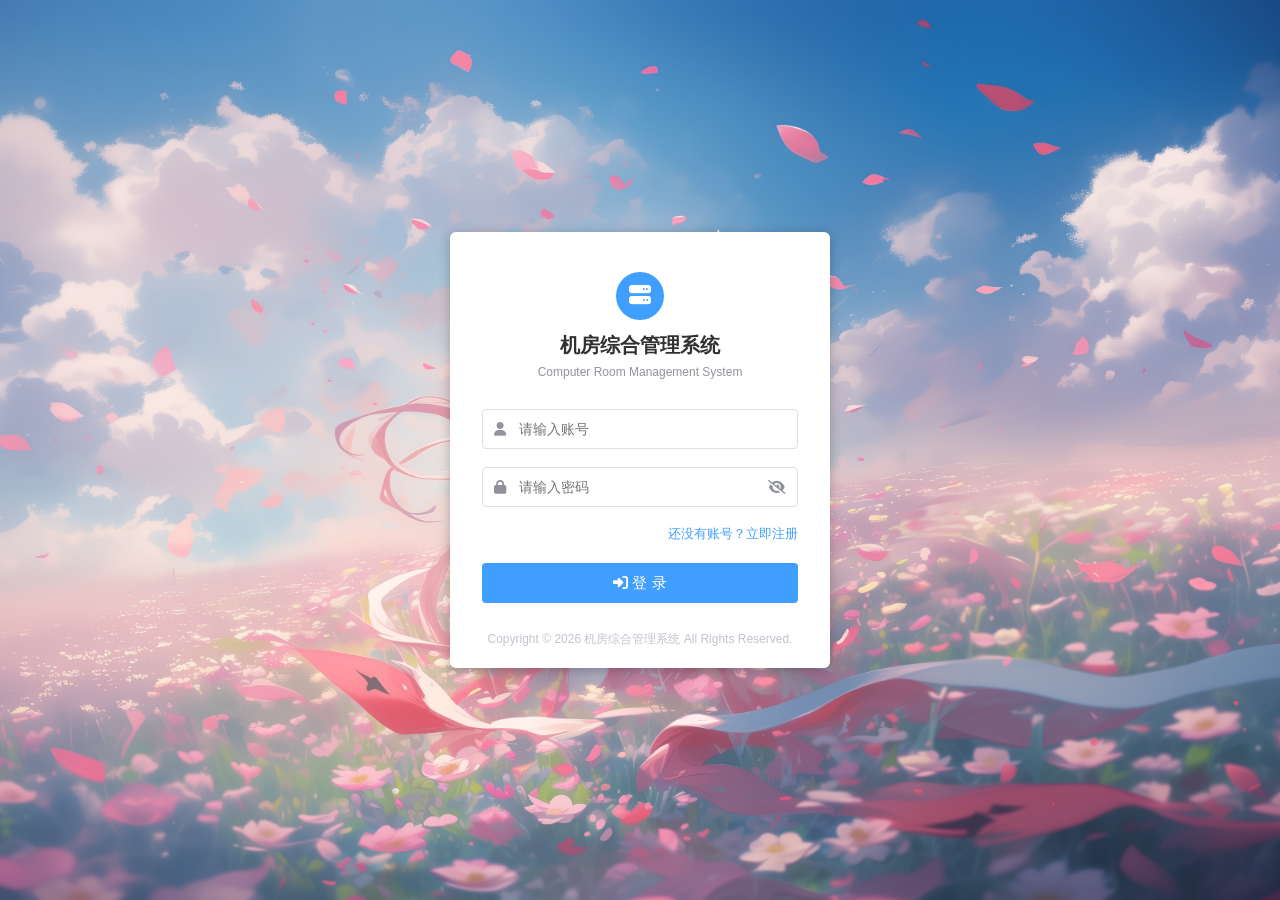
<file: front/index.html>
<!DOCTYPE html>
<html lang="zh-CN" data-side-theme="theme-dark">
<head>
  <meta charset="UTF-8">
  <meta name="viewport" content="width=device-width, initial-scale=1.0">
  <title>机房综合管理系统</title>
  <!-- 字体图标 CDN -->
  <link rel="stylesheet" href="https://cdnjs.cloudflare.com/ajax/libs/font-awesome/6.4.0/css/all.min.css">
  <!-- 全局样式（包含 Reset、CSS变量、布局、组件、响应式） -->
  <link rel="stylesheet" href="css/common.css">
  <!-- 后台页面公共样式 -->
  <link rel="stylesheet" href="css/admin.css">
</head>
<body>
  <!-- ========== 最外层容器 ========== -->
  <div id="app" class="app-wrapper">
    
    <!-- ========== 移动端遮罩层 ========== -->
    <div id="drawer-bg" class="drawer-bg" style="display:none;"></div>

    <!-- ========== 左侧：侧边栏 ========== -->
    <aside id="sidebar" class="sidebar-container">
      <!-- Logo 区域 -->
      <div class="sidebar-logo-container">
        <a href="#" class="sidebar-logo-link">
          <span class="sidebar-logo sidebar-logo-default" id="system-logo-default"><i class="fa fa-server"></i></span>
          <img alt="系统 Logo" class="sidebar-logo" id="system-logo-img" style="display:none;">
          <h1 class="sidebar-title">机房管理系统</h1>
        </a>
      </div>
      <!-- 菜单区域：由 js/menu.js 动态渲染 -->
      <div class="sidebar-menu-wrapper" id="sidebar-menu"></div>
    </aside>

    <!-- ========== 右侧：主容器 ========== -->
    <div id="main-container" class="main-container has-tags-view">
      
      <!-- 固定头部区域 -->
      <div id="fixed-header" class="fixed-header">
        
        <!-- 顶部导航栏 -->
        <nav id="navbar" class="navbar">
          <!-- 汉堡按钮 -->
          <span class="hamburger-container" id="hamburger-btn">
            <svg class="hamburger-icon" viewBox="0 0 1024 1024" width="20" height="20">
              <path d="M408 442h480c4.4 0 8-3.6 8-8v-56c0-4.4-3.6-8-8-8H408c-4.4 0-8 3.6-8 8v56c0 4.4 3.6 8 8 8zm-8 204c0 4.4 3.6 8 8 8h480c4.4 0 8-3.6 8-8v-56c0-4.4-3.6-8-8-8H408c-4.4 0-8 3.6-8 8v56zm504-486H120c-4.4 0-8 3.6-8 8v56c0 4.4 3.6 8 8 8h784c4.4 0 8-3.6 8-8v-56c0-4.4-3.6-8-8-8zm0 632H120c-4.4 0-8 3.6-8 8v56c0 4.4 3.6 8 8 8h784c4.4 0 8-3.6 8-8v-56c0-4.4-3.6-8-8-8zM142.4 642.1L298.7 519a8.84 8.84 0 0 0 0-13.9L142.4 381.9c-5.8-4.6-14.4-.5-14.4 6.9v246.3a8.9 8.9 0 0 0 14.4 7z" fill="currentColor"/>
            </svg>
          </span>
          <!-- 面包屑导航 -->
          <!-- 面包屑由 js/navbar.js 动态渲染 -->
          <div id="breadcrumb" class="breadcrumb-container"></div>
          <!-- 右侧菜单 -->
          <div class="right-menu">
            <!-- 用户头像下拉 -->
            <div class="avatar-container" id="avatar-dropdown">
              <div class="avatar-wrapper">
                <span class="user-avatar-default"><i class="fa fa-user"></i></span>
                <img class="user-avatar" alt="用户头像" style="display:none;">
                <span class="user-nickname">未登录</span>
                <i class="fa fa-caret-down" style="font-size:12px;"></i>
              </div>
              <ul class="dropdown-menu" id="user-dropdown-menu" style="display:none;">
                <li data-action="profile"><i class="fa fa-user"></i> 个人中心</li>
                <li data-action="settings" id="btn-layout-settings"><i class="fa fa-cog"></i> 布局设置</li>
                <li class="dropdown-divider"></li>
                <li data-action="logout"><i class="fa fa-sign-out"></i> 退出登录</li>
              </ul>
            </div>
          </div>
        </nav>

        <!-- 标签页栏 -->
        <div id="tags-view-container" class="tags-view-container">
          <span class="tags-nav-btn tags-nav-btn--left disabled" id="tags-scroll-left">
            <i class="fa fa-chevron-left"></i>
          </span>
          <!-- 标签由 js/tagsview.js 动态渲染 -->
          <div class="tags-view-wrapper" id="tags-view-wrapper"></div>
          <span class="tags-nav-btn tags-nav-btn--right disabled" id="tags-scroll-right">
            <i class="fa fa-chevron-right"></i>
          </span>
        </div>
      </div>

      <!-- 主内容区 -->
      <!-- 页面内容 + 底部版权由 js/router.js 动态加载 -->
      <section id="app-main" class="app-main"></section>

    </div>

    <!-- ========== 右侧：布局设置抽屉 ========== -->
    <div id="settings-drawer-overlay" class="settings-overlay" style="display:none;"></div>
    <div id="settings-drawer" class="settings-drawer" style="display:none;">
      <div class="drawer-container">
        <div class="drawer-section">
          <h3 class="drawer-title">主题风格设置</h3>
          <div class="theme-style-selector">
            <div class="theme-style-item selected" data-theme="theme-dark">
              <span class="check-mark">✓</span>
            </div>
            <div class="theme-style-item" data-theme="theme-light">
              <span class="check-mark">✓</span>
            </div>
          </div>
          <div class="drawer-item">
            <span>主题颜色</span>
            <input type="color" id="theme-color-picker" value="#409EFF" class="color-picker">
          </div>
        </div>
        <hr>
        <h3 class="drawer-title">系统布局配置</h3>
        <div class="drawer-item">
          <span>开启页签</span>
          <label class="switch"><input type="checkbox" id="setting-tags-view" checked><span class="slider"></span></label>
        </div>
        <div class="drawer-item">
          <span>固定 Header</span>
          <label class="switch"><input type="checkbox" id="setting-fixed-header"><span class="slider"></span></label>
        </div>
        <div class="drawer-item">
          <span>显示 Logo</span>
          <label class="switch"><input type="checkbox" id="setting-sidebar-logo" checked><span class="slider"></span></label>
        </div>
        <div class="drawer-item">
          <span>显示底部版权</span>
          <label class="switch"><input type="checkbox" id="setting-footer-visible" checked><span class="slider"></span></label>
        </div>
        <hr>
        <button class="btn btn-primary" id="btn-save-settings">保存配置</button>
        <button class="btn btn-default" id="btn-reset-settings">重置配置</button>
      </div>
    </div>

  </div>

  <!-- ========== 脚本引入 ========== -->
  <script src="js/utils.js"></script>
  <script src="js/app.js"></script>
  <script src="js/menu.js"></script>
  <script src="js/sidebar.js"></script>
  <script src="js/navbar.js"></script>
  <script src="js/tagsview.js"></script>
  <script src="js/settings.js"></script>
  <script src="js/router.js"></script>
  <script src="js/dashboard.js"></script>
  <script src="js/person.js"></script>
  <script src="js/permission.js"></script>
  <script src="js/goods.js"></script>
  <script src="js/equipment.js"></script>
  <script src="js/attendance.js"></script>
  <script src="js/user.js"></script>
  <script>
    document.addEventListener('DOMContentLoaded', function() {
      App.init();
    });
  </script>
</body>
</html>
</file>
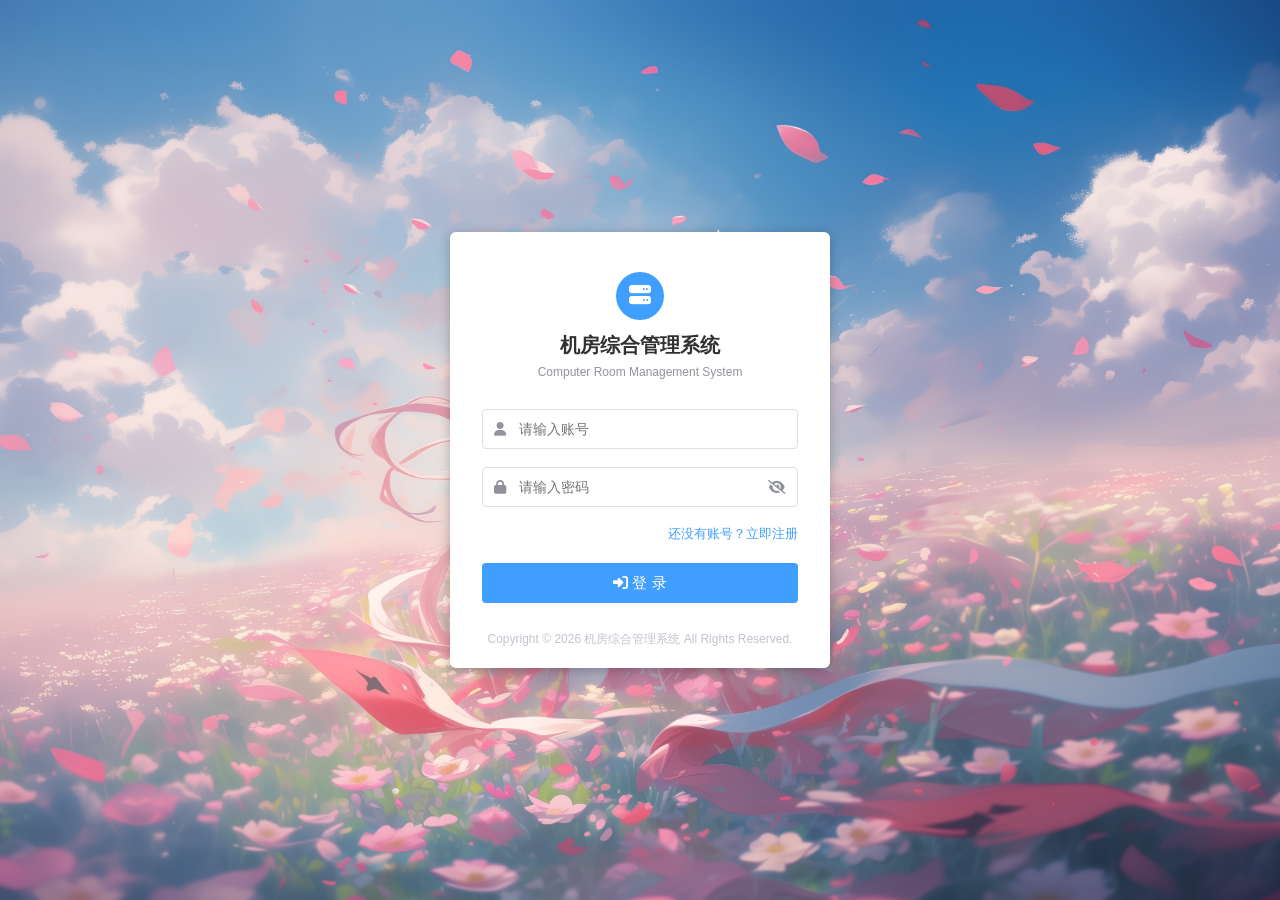
<file: front/login.html>
<!DOCTYPE html>
<html lang="zh-CN">
<head>
  <meta charset="UTF-8">
  <meta name="viewport" content="width=device-width, initial-scale=1.0">
  <title>登录 - 机房综合管理系统</title>
  <link rel="stylesheet" href="https://cdnjs.cloudflare.com/ajax/libs/font-awesome/6.4.0/css/all.min.css">
  <link rel="stylesheet" href="css/login.css">
</head>
<body>
  <div class="login-container">
    <div class="login-card">
      <div class="login-header">
        <div class="login-logo"><i class="fa fa-server"></i></div>
        <h1 class="login-title">机房综合管理系统</h1>
        <p class="login-subtitle">Computer Room Management System</p>
      </div>

      <form id="login-form" novalidate>
        <div class="form-error" id="login-error"></div>

        <div class="form-item">
          <i class="fa fa-user"></i>
          <input type="text" id="username" placeholder="请输入账号" autocomplete="username">
        </div>

        <div class="form-item">
          <i class="fa fa-lock"></i>
          <input type="password" id="password" placeholder="请输入密码" autocomplete="current-password">
          <i class="fa fa-eye-slash password-toggle" id="pwd-toggle"></i>
        </div>

        <div class="login-options">
          <span class="register-link"><a href="register.html">还没有账号？立即注册</a></span>
        </div>

        <button type="submit" class="btn-login" id="btn-login">
          <i class="fa fa-sign-in-alt"></i> 登 录
        </button>
      </form>

      <div class="login-footer">Copyright © 2026 机房综合管理系统 All Rights Reserved.</div>
    </div>
  </div>

  <script src="js/utils.js"></script>
  <script src="js/login.js"></script>
</body>
</html>
</file>
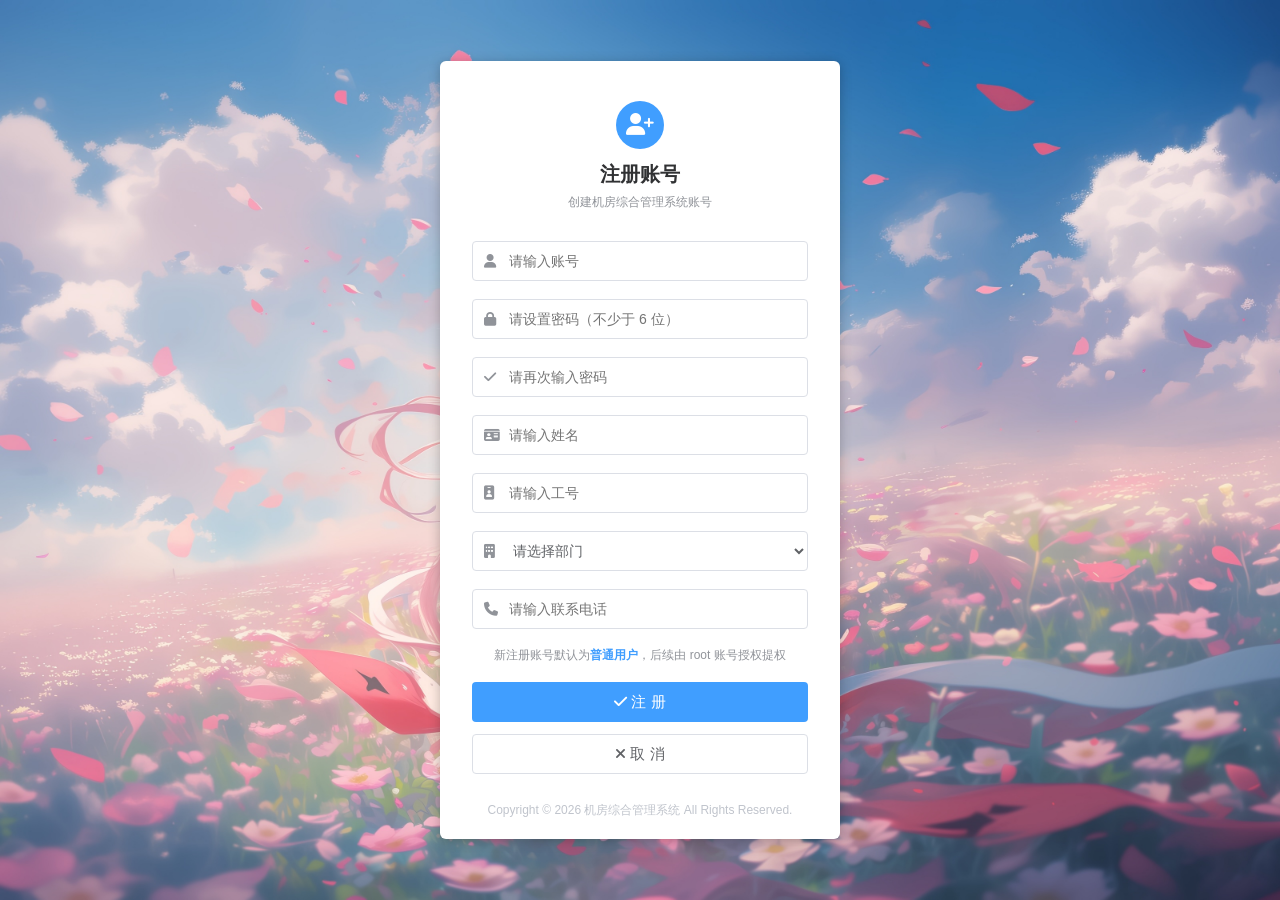
<file: front/register.html>
<!DOCTYPE html>
<html lang="zh-CN">
<head>
  <meta charset="UTF-8">
  <meta name="viewport" content="width=device-width, initial-scale=1.0">
  <title>注册 - 机房综合管理系统</title>
  <link rel="stylesheet" href="https://cdnjs.cloudflare.com/ajax/libs/font-awesome/6.4.0/css/all.min.css">
  <link rel="stylesheet" href="css/login.css">
</head>
<body>
  <div class="login-container">
    <div class="login-card register-card">
      <div class="login-header">
        <div class="login-logo"><i class="fa fa-user-plus"></i></div>
        <h1 class="login-title">注册账号</h1>
        <p class="login-subtitle">创建机房综合管理系统账号</p>
      </div>

      <form id="register-form" novalidate>
        <div class="form-error" id="reg-error"></div>

        <div class="form-item">
          <i class="fa fa-user"></i>
          <input type="text" id="reg-username" placeholder="请输入账号">
        </div>

        <div class="form-item">
          <i class="fa fa-lock"></i>
          <input type="password" id="reg-password" placeholder="请设置密码（不少于 6 位）">
        </div>

        <div class="form-item">
          <i class="fa fa-check"></i>
          <input type="password" id="reg-confirm" placeholder="请再次输入密码">
        </div>

        <div class="form-item">
          <i class="fa fa-id-card"></i>
          <input type="text" id="reg-name" placeholder="请输入姓名">
        </div>

        <div class="form-item">
          <i class="fa fa-id-badge"></i>
          <input type="text" id="reg-no" placeholder="请输入工号">
        </div>


        <div class="form-item">
          <i class="fa fa-building"></i>
          <select id="reg-department">
            <option value="">请选择部门</option>
            <option value="技术部">技术部</option>
            <option value="运维部">运维部</option>
            <option value="后勤部">后勤部</option>
          </select>
        </div>

        <div class="form-item">
          <i class="fa fa-phone"></i>
          <input type="text" id="reg-phone" placeholder="请输入联系电话">
        </div>

        <p class="register-tip">新注册账号默认为<strong>普通用户</strong>，后续由 root 账号授权提权</p>

        <button type="submit" class="btn-login">
          <i class="fa fa-check"></i> 注 册
        </button>
        <button type="button" class="btn-cancel" id="btn-cancel">
          <i class="fa fa-times"></i> 取 消
        </button>
      </form>

      <div class="login-footer">Copyright © 2026 机房综合管理系统 All Rights Reserved.</div>
    </div>
  </div>

  <script src="js/utils.js"></script>
  <script src="js/register.js"></script>
</body>
</html>
</file>
<file: front/css/common.css>
:root {
  /* ===== 主题色（默认 Element UI 蓝） ===== */
  --color-primary: #409EFF;
  --color-primary-light: #409EFF1a;   /* 主题色 + 10% 透明度 */
  --color-primary-dark-bg: #409EFF33; /* 主题色 + 20% 透明度 */

  /* ===== 侧边栏暗色主题 ===== */
  --menu-dark-bg: #1a1f2e;            /* 一级菜单背景 */
  --menu-dark-sub-bg: #141824;        /* 子菜单背景 */
  --menu-dark-color: #bfcbd9;         /* 菜单文字色 */
  --menu-dark-color-active: #ffffff;  /* 菜单激活文字色 */
  --menu-dark-hover: rgba(255,255,255,.06); /* 菜单 hover 背景 */
  --logo-dark-title-color: #ffffff;   /* Logo 标题色（暗主题） */
  --logo-dark-bg: #2b2f3a;            /* Logo 区域背景（暗主题） */

  /* ===== 侧边栏亮色主题 ===== */
  --menu-light-bg: #ffffff;
  --menu-light-color: rgba(0,0,0,.70);
  --menu-light-color-active: var(--color-primary);
  --menu-light-hover: rgba(0,0,0,.06);
  --logo-light-title-color: #001529;
  --logo-light-bg: #ffffff;

  /* ===== 顶部导航栏 ===== */
  --navbar-bg: #ffffff;
  --navbar-height: 64px;              /* 原 50px，加高让顶栏更舒展 */
  --navbar-shadow: 0 1px 4px rgba(0,21,41,.08);
  --navbar-text-color: #5a5e66;
  --navbar-hover-bg: rgba(0,0,0,.025);

  /* ===== 侧边栏行高 ===== */
  --logo-height: 64px;                /* 与导航栏等高，左右对齐 */
  --menu-item-height: 52px;           /* 二级菜单项 */
  --menu-item-first-height: 60px;     /* 一级菜单项 */

  /* 头部总高 = 导航栏 + 标签页，供 fixed 布局计算 */
  --header-height: calc(var(--navbar-height) + var(--tags-height));

  /* ===== 标签页栏 ===== */
  --tags-height: 40px;                /* 原 34px */
  --tags-bg: #ffffff;
  --tags-border: #d8dce5;
  --tags-item-text: #495060;
  --tags-item-active-bg: #42b983;
  --tags-item-active-text: #ffffff;
  --tags-item-height: 30px;           /* 原 26px */
  --tags-btn-color: #71717a;
  --tags-btn-hover-bg: #f0f2f5;
  --tags-btn-hover-color: #303133;

  /* ===== 主内容区 ===== */
  --app-main-bg: #f0f2f5;
  --app-main-padding: 20px;

  /* ===== 布局尺寸 ===== */
  --sidebar-width: 200px;
  --sidebar-collapsed-width: 54px;

  /* ===== 过渡动画 ===== */
  --transition-sidebar: width 0.28s;
  --transition-all: all 0.3s cubic-bezier(.645, .045, .355, 1);

  /* ===== 滚动条 ===== */
  --scrollbar-width: 6px;
  --scrollbar-track: #f1f1f1;
  --scrollbar-thumb: #c0c0c0;
}
/* 暗色侧边栏主题（默认） */
[data-side-theme="theme-dark"] {
  --sidebar-bg: var(--menu-dark-bg);
  --sidebar-sub-bg: var(--menu-dark-sub-bg);
  --sidebar-text: var(--menu-dark-color);
  --sidebar-text-active: var(--menu-dark-color-active);
  --sidebar-hover: var(--menu-dark-hover);
  --logo-bg: var(--logo-dark-bg);
  --logo-title-color: var(--logo-dark-title-color);
}

/* 亮色侧边栏主题 */
[data-side-theme="theme-light"] {
  --sidebar-bg: var(--menu-light-bg);
  --sidebar-sub-bg: var(--menu-light-bg);
  --sidebar-text: var(--menu-light-color);
  --sidebar-text-active: var(--menu-light-color-active);
  --sidebar-hover: var(--menu-light-hover);
  --logo-bg: var(--logo-light-bg);
  --logo-title-color: var(--logo-light-title-color);
}

/* ===== 5.1 CSS Reset ===== */
*, *::before, *::after {
  margin: 0;
  padding: 0;
  box-sizing: border-box;
}

html, body {
  height: 100%;
  font-family: "Helvetica Neue", Helvetica, "PingFang SC", "Hiragino Sans GB",
               "Microsoft YaHei", "微软雅黑", Arial, sans-serif;
  font-size: 14px;
  color: #333;
  -webkit-font-smoothing: antialiased;
}

ul, ol { list-style: none; }
a { text-decoration: none; color: inherit; }
img { max-width: 100%; }

/* 自定义滚动条 */
::-webkit-scrollbar { width: 6px; height: 6px; }
::-webkit-scrollbar-track { background-color: #f1f1f1; }
::-webkit-scrollbar-thumb { background-color: #c0c0c0; border-radius: 3px; }

/* ===== 5.2 布局框架样式 ===== */
.app-wrapper {
  display: flex;
  height: 100vh;
  width: 100%;
  overflow: hidden;
  position: relative;
}

/* 侧边栏 */
.sidebar-container {
  position: fixed;
  left: 0; top: 0; bottom: 0;
  width: var(--sidebar-width);       /* 200px */
  z-index: 1001;
  overflow-y: auto;
  overflow-x: hidden;
  background-color: var(--sidebar-bg);
  transition: width var(--transition-sidebar);
}
.sidebar-container.collapsed {
  width: var(--sidebar-collapsed-width);  /* 54px */
}

/* 右侧主容器 */
.main-container {
  margin-left: var(--sidebar-width);
  flex: 1;
  display: flex;
  flex-direction: column;
  overflow: hidden;
  transition: margin-left var(--transition-sidebar);
}
.sidebar-container.collapsed ~ .main-container {
  margin-left: var(--sidebar-collapsed-width);
}

/* 固定 Header */
.fixed-header { z-index: 9; flex-shrink: 0; }
.fixed-header.is-fixed {
  position: fixed; top: 0; right: 0;
  width: calc(100% - var(--sidebar-width));
  transition: width var(--transition-sidebar);
}
.sidebar-container.collapsed ~ .main-container .fixed-header.is-fixed {
  width: calc(100% - var(--sidebar-collapsed-width));
}
.fixed-header.is-fixed ~ .app-main {
  margin-top: var(--header-height);  /* 导航栏 + 标签页 */
}

/* Logo 区域 */
.sidebar-logo-container {
  height: var(--logo-height); line-height: var(--logo-height);
  background-color: var(--logo-bg);
  text-align: center; overflow: hidden;
  transition: background-color 0.3s;
}
.sidebar-logo-link {
  display: flex; align-items: center; justify-content: center;
  height: 100%; width: 100%;
}
.sidebar-logo {
  width: 36px;
  height: 36px;
  margin-right: 12px;
  flex-shrink: 0;
  object-fit: cover;
  border-radius: 4px;
}
.sidebar-logo-default {
  display: inline-flex;
  align-items: center;
  justify-content: center;
  background: var(--color-primary);
  color: #fff;
  font-size: 18px;
}
.sidebar-title {
  display: inline-block; margin: 0;
  color: var(--logo-title-color);
  font-weight: 600; font-size: 15.5px;
  white-space: nowrap;
  transition: opacity 0.28s;
}
.sidebar-container.collapsed .sidebar-logo { margin-right: 0; }
.sidebar-container.collapsed .sidebar-title { opacity: 0; width: 0; }

/* 菜单容器 */
.sidebar-menu-wrapper {
  height: calc(100vh - var(--logo-height));
  overflow-y: auto; overflow-x: hidden;
}

/* 一级菜单 */
.menu-submenu-title {
  display: flex; align-items: center;
  height: var(--menu-item-first-height);
  line-height: var(--menu-item-first-height);
  padding: 0 20px;
  font-size: 14px;
  color: var(--sidebar-text);
  cursor: pointer; user-select: none;
  white-space: nowrap; overflow: hidden;
  transition: background-color 0.3s, color 0.3s;
}
.menu-submenu-title:hover { background-color: var(--sidebar-hover); }

/* 子菜单容器 — 折叠动画 */
.menu-submenu-body {
  max-height: 0; overflow: hidden;
  transition: max-height 0.3s cubic-bezier(.645, .045, .355, 1);
  background-color: var(--sidebar-sub-bg);
}
.menu-submenu.open > .menu-submenu-body { max-height: 600px; }

/* 菜单项 */
.menu-item {
  display: flex; align-items: center;
  height: var(--menu-item-height);
  line-height: var(--menu-item-height);
  padding: 0 20px 0 50px;
  color: var(--sidebar-text);
  cursor: pointer; font-size: 13px;
  white-space: nowrap; overflow: hidden;
  transition: background-color 0.3s, color 0.3s;
}
.menu-item--first {
  height: var(--menu-item-first-height);
  line-height: var(--menu-item-first-height);
  padding: 0 20px;
  font-size: 14px;
}
.menu-item:hover { background-color: var(--sidebar-hover); }
.menu-item.active {
  color: var(--color-primary);
  position: relative;
}
.menu-item.active::before {
  content: ''; position: absolute;
  left: 0; top: 0; bottom: 0;
  width: 3px;
  background-color: var(--color-primary);
}
/* 抽屉 */
/* 菜单图标和箭头 */
.menu-icon { width: 18px; height: 18px; margin-right: 12px; font-size: 17px; text-align: center; flex-shrink: 0; }
.menu-arrow { margin-left: auto; font-size: 12px; transition: transform 0.3s; }
.menu-submenu.open > .menu-submenu-title .menu-arrow { transform: rotate(90deg); }

/* 折叠态 */
.sidebar-container.collapsed .menu-submenu-title,
.sidebar-container.collapsed .menu-item {
  padding: 0; justify-content: center;
}
.sidebar-container.collapsed .menu-icon { margin-right: 0; }
.sidebar-container.collapsed .menu-submenu-title span,
.sidebar-container.collapsed .menu-item span,
.sidebar-container.collapsed .menu-arrow { display: none; }

/* 折叠态 hover 弹出子菜单 */
.sidebar-container.collapsed .menu-submenu-body {
  position: fixed;
  left: var(--sidebar-collapsed-width);
  width: 160px;
  background: var(--sidebar-sub-bg);
  max-height: none; display: none;
  z-index: 2000;
  border-radius: 0 4px 4px 0;
  box-shadow: 2px 2px 8px rgba(0,0,0,.15);
}
.sidebar-container.collapsed .menu-submenu:hover .menu-submenu-body {
  display: block;
}

.settings-overlay {
  position: fixed; top: 0; left: 0; right: 0; bottom: 0;
  background: rgba(0,0,0,.3); z-index: 3000;
}
.settings-drawer {
  position: fixed; top: 0; right: 0; bottom: 0;
  width: 280px; background: #fff; z-index: 3001;
  box-shadow: -2px 0 8px rgba(0,0,0,.15);
  transform: translateX(0); transition: transform 0.3s;
}
.settings-drawer.closed { transform: translateX(100%); }

.drawer-container { padding: 20px; height: 100%; overflow-y: auto; font-size: 14px; }
.drawer-title { margin-bottom: 12px; color: rgba(0,0,0,.85); font-size: 14px; font-weight: bold; }
.drawer-section { margin-bottom: 20px; }
.drawer-item {
  display: flex; align-items: center; justify-content: space-between;
  padding: 12px 0; color: rgba(0,0,0,.65); font-size: 14px;
}
.drawer-container hr { border: none; border-top: 1px solid #ebeef5; margin: 16px 0; }

/* Switch 开关 */
.switch { position: relative; display: inline-block; width: 40px; height: 20px; }
.switch input { opacity: 0; width: 0; height: 0; }
.switch .slider {
  position: absolute; cursor: pointer;
  top: 0; left: 0; right: 0; bottom: 0;
  background-color: #dcdfe6; transition: 0.3s; border-radius: 20px;
}
.switch .slider::before {
  content: ""; position: absolute;
  height: 16px; width: 16px; left: 2px; bottom: 2px;
  background-color: white; transition: 0.3s; border-radius: 50%;
}
.switch input:checked + .slider { background-color: var(--color-primary); }
.switch input:checked + .slider::before { transform: translateX(20px); }

/* 主题预览项 */
.theme-style-selector {
  display: flex;
  gap: 10px;
  margin: 12px 0 4px;
}
.theme-style-item {
  position: relative;
  width: 64px;
  height: 44px;
  border-radius: 4px;
  border: 2px solid transparent;
  cursor: pointer;
  overflow: hidden;
  transition: border-color 0.2s;
}
.theme-style-item[data-theme="theme-dark"] {
  background: linear-gradient(90deg, var(--menu-dark-bg) 0 38%, #f0f2f5 38%);
}
.theme-style-item[data-theme="theme-light"] {
  background: linear-gradient(90deg, #ffffff 0 38%, #f0f2f5 38%);
  border-color: #dcdfe6;
}
.theme-style-item.selected { border-color: var(--color-primary); }
.theme-style-item .check-mark {
  position: absolute;
  top: 2px; right: 2px;
  width: 16px; height: 16px;
  border-radius: 50%;
  background: var(--color-primary);
  color: #fff;
  font-size: 10px;
  line-height: 16px;
  text-align: center;
  display: none;
}
.theme-style-item.selected .check-mark { display: block; }

/* 主题色选择器 */
.color-picker {
  width: 40px;
  height: 26px;
  padding: 0;
  border: 1px solid #dcdfe6;
  border-radius: 4px;
  cursor: pointer;
  background: transparent;
}

/* ===== 5.4 导航栏样式 ===== */
.navbar {
  height: var(--navbar-height);
  background: var(--navbar-bg);
  box-shadow: var(--navbar-shadow);
  display: flex; align-items: center;
  padding: 0 8px; position: relative; z-index: 10;
}

.hamburger-container {
  display: flex; align-items: center; justify-content: center;
  width: 56px; height: 100%; cursor: pointer; flex-shrink: 0;
  transition: background-color 0.3s; color: var(--navbar-text-color);
}
.hamburger-container:hover { background-color: var(--navbar-hover-bg); }
.hamburger-icon { width: 22px; height: 22px; transition: transform 0.3s; }
.hamburger-icon.is-active { transform: rotate(180deg); }

/* 面包屑 */
.breadcrumb-container {
  flex-shrink: 0; display: flex; align-items: center;
  font-size: 14px; height: 100%;
}
.breadcrumb-item { color: #333; }
.breadcrumb-item a { color: #333; }
.breadcrumb-item a:hover { color: var(--color-primary); }
.breadcrumb-item.active { color: #97a8be; cursor: text; }
.breadcrumb-separator { margin: 0 9px; color: #c0c4cc; font-weight: 700; }

/* 右侧菜单 */
.right-menu {
  margin-left: auto; display: flex;
  align-items: center; height: 100%;
}
/* 用户头像区 */
.avatar-container { position: relative; cursor: pointer; padding: 0 8px; }
.avatar-wrapper { display: flex; align-items: center; gap: 6px; height: var(--navbar-height); }
.user-avatar,
.user-avatar-default {
  width: 36px;
  height: 36px;
  border-radius: 50%;
  flex-shrink: 0;
}
.user-avatar { object-fit: cover; }
.user-avatar-default {
  display: inline-flex;
  align-items: center;
  justify-content: center;
  background: #dcdfe6;
  color: #606266;
  font-size: 16px;
}
.user-nickname {
  max-width: 180px;
  overflow: hidden;
  text-overflow: ellipsis;
  white-space: nowrap;
  font-size: 14px;
  font-weight: bold;
  color: var(--navbar-text-color);
}

/* 下拉菜单 */
.dropdown-menu {
  position: absolute; top: 100%; right: 0;
  min-width: 140px; background: #fff;
  border-radius: 4px; box-shadow: 0 2px 12px rgba(0,0,0,.1);
  padding: 5px 0; z-index: 2000; font-size: 14px; list-style: none;
}
.dropdown-menu li {
  padding: 8px 20px; cursor: pointer;
  display: flex; align-items: center; gap: 8px; color: #333;
  transition: background-color 0.2s;
}
.dropdown-menu li:hover { background-color: #f5f7fa; }
.dropdown-divider { height: 1px; margin: 5px 0; background: #e4e7ed;
  padding: 0 !important; cursor: default !important; }
.dropdown-divider:hover { background-color: transparent !important; }

/* ===== 5.5 标签页样式 ===== */
.tags-view-container {
  height: var(--tags-height); background: var(--tags-bg);
  border-bottom: 1px solid var(--tags-border);
  display: flex; align-items: center; overflow: hidden;
}

.tags-nav-btn {
  flex-shrink: 0; display: flex; align-items: center; justify-content: center;
  width: 28px; height: 100%; cursor: pointer;
  color: var(--tags-btn-color); font-size: 13px; user-select: none;
  transition: background-color 0.15s, color 0.15s;
}
.tags-nav-btn:hover:not(.disabled) {
  background: var(--tags-btn-hover-bg); color: var(--tags-btn-hover-color);
}
.tags-nav-btn.disabled { color: #c0c4cc; cursor: not-allowed; }
.tags-nav-btn--left  { border-right: 1px solid var(--tags-border); }
.tags-nav-btn--right { border-left:  1px solid var(--tags-border); }

.tags-view-wrapper {
  flex: 1; min-width: 0; height: 100%;
  overflow-x: auto; overflow-y: hidden;
  white-space: nowrap; display: flex; align-items: center;
}
.tags-view-wrapper::-webkit-scrollbar { width: 0; height: 0; }

.tags-view-item {
  display: inline-flex; align-items: center; position: relative;
  height: var(--tags-item-height); line-height: 1;
  border: 1px solid var(--tags-border); border-radius: 3px;
  color: var(--tags-item-text); background: #fff;
  padding: 0 10px; font-size: 12.5px; margin-left: 6px;
  cursor: pointer; white-space: nowrap; user-select: none; flex-shrink: 0;
  transition: background-color 0.2s, color 0.2s, border-color 0.2s;
}
.tags-view-item:first-child { margin-left: 6px; }
.tags-view-item.active {
  background-color: var(--tags-item-active-bg);
  color: var(--tags-item-active-text);
  border-color: var(--tags-item-active-bg);
}
.tags-view-item.active::before {
  content: ''; display: inline-block;
  width: 8px; height: 8px; border-radius: 50%;
  background: #fff; margin-right: 4px;
}
.tags-view-item.affix .tag-close { display: none; }

.tag-close {
  margin-left: 6px; width: 16px; height: 16px; border-radius: 50%;
  display: inline-flex; align-items: center; justify-content: center;
  font-size: 10px; transition: background-color 0.2s, color 0.2s;
}
.tag-close:hover { background-color: #b4bccc; color: #fff; }

/* 右键菜单 */
.contextmenu {
  position: fixed; z-index: 3000;
  background: #fff; border-radius: 4px;
  box-shadow: 2px 2px 3px 0 rgba(0,0,0,.3);
  padding: 5px 0; font-size: 12px; min-width: 120px; list-style: none;
}
.contextmenu li {
  padding: 7px 16px; cursor: pointer;
  display: flex; align-items: center; gap: 8px;
  transition: background-color 0.2s;
}
.contextmenu li:hover { background: #eee; }

/* ===== 5.6 主内容区样式 ===== */
.app-main {
  flex: 1; overflow-y: auto;
  background: var(--app-main-bg);
  padding: var(--app-main-padding);
  position: relative; min-height: 0;
}
.main-container:not(.has-tags-view) .app-main {
  min-height: calc(100vh - var(--navbar-height));
}
.main-container.has-tags-view .app-main {
  min-height: calc(100vh - var(--header-height));
}
/* 无页签时只减导航栏高度 */
.main-container:not(.has-tags-view) .fixed-header.is-fixed ~ .app-main {
  height: calc(100vh - var(--navbar-height));
  min-height: 0;
}
.main-container.has-tags-view .fixed-header.is-fixed ~ .app-main {
  height: calc(100vh - var(--header-height));
  min-height: 0;
}

/* 底部版权 */
.copyright {
  text-align: center; font-size: 12px; color: #999;
  padding: 20px 0 4px;
}

/* ===== 10. 响应式适配（移动端） ===== */
@media screen and (max-width: 991px) {
  /* 侧边栏改为从左侧滑入 */
  .sidebar-container {
    position: fixed;
    left: calc(-1 * var(--sidebar-width));
    top: 0; bottom: 0;
    z-index: 1001;
    width: var(--sidebar-width);
    transition: left var(--transition-sidebar);
  }
  .sidebar-container.mobile-open { left: 0; }

  /* 右侧主容器撑满全宽 */
  .main-container {
    margin-left: 0 !important;
    width: 100%;
  }

  /* 移动端遮罩（显示/隐藏由 JS 控制） */
  .drawer-bg {
    position: fixed;
    top: 0; left: 0; right: 0; bottom: 0;
    background: rgba(0,0,0,.3);
    z-index: 999;
  }

  /* 固定 Header 全宽 */
  .fixed-header.is-fixed { width: 100% !important; }

  /* 底部版权全宽 + 底部安全区适配 */
  .copyright {
    left: 0 !important;
    padding-bottom: env(safe-area-inset-bottom);
  }

  /* 移动端隐藏用户昵称，节省顶栏空间 */
  .user-nickname { display: none; }
}
</file>
<file: front/css/admin.css>
/* 搜索卡片 */
.search-card {
  background: #fff; border-radius: 4px;
  padding: 20px; margin-bottom: 15px;
  box-shadow: 0 1px 2px rgba(0,0,0,.06);
}
/* 表格卡片 */
.table-card {
  background: #fff; border-radius: 4px;
  padding: 20px;
  box-shadow: 0 1px 2px rgba(0,0,0,.06);
}

/* 查询表单 */
.search-form { display: flex; flex-wrap: wrap; gap: 15px; align-items: flex-end; }
.form-item { display: flex; flex-direction: column; gap: 6px; }
.form-item label { font-size: 14px; color: #606266; font-weight: 500; }
.form-item input, .form-item select {
  height: 32px; padding: 0 12px;
  border: 1px solid #dcdfe6; border-radius: 4px;
  font-size: 13px; color: #606266; outline: none;
  transition: border-color 0.2s;
}
.form-item input:focus, .form-item select:focus { border-color: var(--color-primary); }

/* 按钮 */
.btn {
  display: inline-flex; align-items: center; justify-content: center;
  height: 32px; padding: 0 15px; font-size: 13px; border-radius: 4px;
  cursor: pointer; border: 1px solid #dcdfe6;
  background: #fff; color: #606266; gap: 6px;
  transition: all 0.2s;
}
.btn:hover { color: var(--color-primary); border-color: var(--color-primary-light); background: var(--color-primary-light); }
.btn-primary { background: var(--color-primary); border-color: var(--color-primary); color: #fff; }
.btn-danger  { background: #f56c6c; border-color: #f56c6c; color: #fff; }
.btn-success { background: #67c23a; border-color: #67c23a; color: #fff; }
.btn-warning { background: #e6a23c; border-color: #e6a23c; color: #fff; }
.btn-sm { height: 28px; padding: 0 10px; font-size: 12px; }

/* 表格 */
.data-table { width: 100%; border-collapse: collapse; font-size: 13px; }
.data-table th {
  background: #fafafa; color: #909399; font-weight: 600;
  padding: 12px 8px; text-align: left; border-bottom: 1px solid #ebeef5;
}
.data-table td {
  padding: 10px 8px; border-bottom: 1px solid #ebeef5; color: #606266;
}
.data-table tbody tr:hover { background: #f5f7fa; }

/* 分页 */
.pagination {
  display: flex; align-items: center; justify-content: flex-end;
  gap: 4px; margin-top: 15px; font-size: 13px;
}
.pagination .page-btn {
  min-width: 32px; height: 32px;
  display: inline-flex; align-items: center; justify-content: center;
  border: 1px solid #dcdfe6; border-radius: 4px;
  cursor: pointer; background: #fff; color: #606266;
  transition: all 0.2s;
}
.pagination .page-btn.active { background: var(--color-primary); border-color: var(--color-primary); color: #fff; }

/* ===== 首页仪表盘 ===== */
.stat-cards {
  display: grid;
  grid-template-columns: repeat(4, 1fr);
  gap: 15px;
  margin-bottom: 15px;
}

.stat-card {
  display: flex;
  align-items: center;
  gap: 14px;
  background: #fff;
  border-radius: 4px;
  padding: 20px;
  box-shadow: 0 1px 2px rgba(0,0,0,.06);
}

.stat-icon {
  width: 48px; height: 48px;
  border-radius: 4px;
  display: flex; align-items: center; justify-content: center;
  font-size: 22px;
  color: #fff;
  flex-shrink: 0;
}
.stat-icon--blue   { background: #409EFF; }
.stat-icon--green  { background: #67c23a; }
.stat-icon--orange { background: #e6a23c; }
.stat-icon--red    { background: #f56c6c; }

.stat-info .stat-label { font-size: 13px; color: #909399; }
.stat-info .stat-value { font-size: 22px; font-weight: 700; color: #303133; margin-top: 4px; }

/* 仪表盘两栏：最近动态 + 系统信息 */
.dashboard-grid {
  display: grid;
  grid-template-columns: 2fr 1fr;
  gap: 15px;
}

.panel-title {
  display: flex;
  align-items: center;
  gap: 8px;
  font-size: 15px;
  font-weight: 600;
  color: #303133;
  margin-bottom: 15px;
}
.panel-title::before {
  content: '';
  width: 4px; height: 16px;
  background: var(--color-primary);
  border-radius: 2px;
}

/* 最近动态列表 */
.activity-list { list-style: none; }
.activity-item {
  display: flex;
  align-items: center;
  padding: 10px 0;
  border-bottom: 1px dashed #ebeef5;
  font-size: 13px;
  color: #606266;
}
.activity-item:last-child { border-bottom: none; }
.activity-dot {
  width: 8px; height: 8px;
  border-radius: 50%;
  margin-right: 10px;
  flex-shrink: 0;
}
.activity-dot--green  { background: #67c23a; }
.activity-dot--blue   { background: #409EFF; }
.activity-dot--orange { background: #e6a23c; }
.activity-dot--red    { background: #f56c6c; }
.activity-time {
  margin-left: auto;
  color: #c0c4cc;
  font-size: 12px;
  flex-shrink: 0;
}

/* 系统信息 */
.system-info { font-size: 13px; }
.system-info .info-row {
  display: flex;
  justify-content: space-between;
  padding: 9px 0;
  border-bottom: 1px solid #f0f2f5;
  color: #606266;
}
.system-info .info-row:last-child { border-bottom: none; }
.system-info .info-label { color: #909399; }

/* ===== 机房照片 ===== */
.chart-card {
  background: #fff;
  border-radius: 4px;
  padding: 20px;
  margin-bottom: 15px;
  box-shadow: 0 1px 2px rgba(0,0,0,.06);
}
.chart-title {
  display: flex;
  align-items: center;
  gap: 8px;
  font-size: 15px;
  font-weight: 600;
  color: #303133;
  margin-bottom: 15px;
}
.chart-title::before {
  content: '';
  width: 4px; height: 16px;
  background: var(--color-primary);
  border-radius: 2px;
}
.chart-title .subtitle {
  font-size: 12px;
  font-weight: 400;
  color: #909399;
}
.photo-header {
  display: flex;
  align-items: center;
  justify-content: space-between;
  gap: 16px;
  margin-bottom: 15px;
}
.photo-header .chart-title { margin-bottom: 0; }
.photo-toolbar {
  display: flex;
  align-items: center;
  gap: 8px;
}
.photo-action-btn {
  display: inline-flex;
  align-items: center;
  justify-content: center;
  gap: 6px;
  min-height: 32px;
  padding: 0 12px;
  border: 1px solid #dcdfe6;
  border-radius: 4px;
  background: #fff;
  color: #606266;
  font-size: 13px;
  cursor: pointer;
  transition: color .2s, border-color .2s, background-color .2s;
}
.photo-action-btn:hover:not(:disabled) {
  color: var(--color-primary);
  border-color: var(--color-primary);
}
.photo-action-btn--danger:hover:not(:disabled) {
  color: #f56c6c;
  border-color: #f56c6c;
}
.photo-action-btn:disabled {
  color: #c0c4cc;
  border-color: #ebeef5;
  background: #f5f7fa;
  cursor: not-allowed;
}
.photo-gallery { position: relative; }
.photo-placeholder {
  display: flex;
  flex-direction: column;
  align-items: center;
  justify-content: center;
  padding: 40px 0;
  color: #909399;
  gap: 8px;
}
.photo-placeholder p { font-size: 13px; margin: 0; }
.photo-main {
  display: flex;
  flex-direction: column;
  align-items: center;
  gap: 12px;
}
.photo-main > #photoImage {
  width: 100%;
  height: min(420px, 50vh);
  max-width: 100%;
  border-radius: 4px;
  cursor: pointer;
  object-fit: contain;
  background: #f5f7fa;
}
.photo-thumbs {
  display: flex;
  gap: 8px;
  flex-wrap: wrap;
  justify-content: center;
}
.photo-thumb {
  width: 56px; height: 44px;
  padding: 0;
  overflow: hidden;
  border: 2px solid transparent;
  border-radius: 4px;
  background: transparent;
  cursor: pointer;
  opacity: .7;
  transition: all .2s;
}
.photo-thumb img {
  width: 100%; height: 100%;
  object-fit: cover;
  display: block;
}
.photo-thumb:hover { opacity: 1; }
.photo-thumb.active { border-color: var(--color-primary); opacity: 1; }
.photo-thumb:focus-visible { outline: 2px solid var(--color-primary); outline-offset: 2px; }
.photo-nav {
  display: flex;
  justify-content: center;
  gap: 10px;
  margin-top: 15px;
}
.photo-btn {
  display: inline-flex;
  align-items: center;
  justify-content: center;
  width: 32px;
  height: 32px;
  padding: 0;
  font-size: 13px;
  border: 1px solid #dcdfe6;
  border-radius: 4px;
  background: #fff;
  color: #606266;
  cursor: pointer;
  transition: all .2s;
}
.photo-btn:hover { color: var(--color-primary); border-color: var(--color-primary); }
.photo-btn:disabled {
  color: #c0c4cc;
  border-color: #ebeef5;
  background: #f5f7fa;
  cursor: not-allowed;
}
.photo-contextmenu {
  position: fixed;
  z-index: 4000;
  background: #fff;
  border-radius: 4px;
  box-shadow: 2px 2px 8px rgba(0,0,0,.15);
  padding: 5px 0;
  min-width: 120px;
  font-size: 13px;
}
.photo-contextmenu .photo-menu-item {
  padding: 8px 16px;
  cursor: pointer;
  color: #333;
  transition: background-color .2s;
}
.photo-contextmenu .photo-menu-item:hover { background: #f5f7fa; }

@media (max-width: 1200px) {
  .stat-cards { grid-template-columns: repeat(2, 1fr); }
  .dashboard-grid { grid-template-columns: 1fr; }
}

@media (max-width: 640px) {
  .photo-header {
    align-items: flex-start;
    flex-direction: column;
  }
  .photo-toolbar { width: 100%; }
  .photo-action-btn { flex: 1; }
}

/* ===== 表格工具栏 ===== */
.table-toolbar {
  display: flex;
  gap: 10px;
  margin-bottom: 15px;
}

/* 空数据占位 */
.empty-row {
  text-align: center;
  color: #909399;
  padding: 30px 0 !important;
}

/* 次要文字 */
.text-muted {
  color: #909399;
}

/* 角色标签 */
.role-tag {
  display: inline-block;
  padding: 2px 8px;
  border-radius: 3px;
  font-size: 12px;
  line-height: 1.5;
}
.role-tag--admin { background: #ecf5ff; color: #409EFF; border: 1px solid #d9ecff; }
.role-tag--user  { background: #f0f9eb; color: #67c23a; border: 1px solid #e1f3d8; }

/* ===== 弹窗 ===== */
.modal-overlay {
  position: fixed;
  top: 0; left: 0; right: 0; bottom: 0;
  background: rgba(0,0,0,.3);
  z-index: 3000;
  display: flex;
  align-items: center;
  justify-content: center;
  padding: 20px;
}
.modal {
  width: 420px;
  max-width: 100%;
  background: #fff;
  border-radius: 4px;
  box-shadow: 0 2px 12px rgba(0,0,0,.2);
  overflow: hidden;
}
.modal-header {
  display: flex;
  align-items: center;
  justify-content: space-between;
  padding: 15px 20px;
  border-bottom: 1px solid #ebeef5;
  font-size: 15px;
  font-weight: 600;
  color: #303133;
}
.modal-close { cursor: pointer; color: #909399; transition: color 0.2s; }
.modal-close:hover { color: #606266; }
.modal-body { padding: 20px; }
.modal-wide { width: min(920px, calc(100vw - 32px)); }
.stock-records-table { margin-top: 18px; }
.modal-footer {
  display: flex;
  justify-content: flex-end;
  gap: 10px;
  padding: 12px 20px;
  border-top: 1px solid #ebeef5;
}

/* ===== 库存预警横幅 ===== */
.stock-warning {
  background: #fdf6ec;
  border: 1px solid #faecd8;
  color: #e6a23c;
  border-radius: 4px;
  padding: 10px 14px;
  font-size: 13px;
  margin-bottom: 15px;
}
.stock-warning i { margin-right: 6px; }

/* 类型 / 状态标签 */
.type-tag {
  display: inline-block;
  padding: 2px 8px;
  border-radius: 3px;
  font-size: 12px;
  line-height: 1.5;
}
.type-tag--in  { background: #f0f9eb; color: #67c23a; border: 1px solid #e1f3d8; }
.type-tag--out { background: #fdf6ec; color: #e6a23c; border: 1px solid #faecd8; }
.type-tag--danger { background: #fef0f0; color: #f56c6c; border: 1px solid #fde2e2; }

/* 低库存行高亮 */
.data-table tbody tr.row-warning { background: #fef0f0; }
.text-danger  { color: #f56c6c; font-weight: 600; }
.text-warning { color: #e6a23c; font-weight: 600; }

/* 耗材名称链接 */
.link-goods { color: var(--color-primary); }
.link-goods:hover { text-decoration: underline; }

/* ===== 权限管理 ===== */
.permission-form {
  display: flex;
  align-items: flex-end;
  gap: 15px;
  flex-wrap: wrap;
}

.perm-tip {
  font-size: 12px;
  color: #909399;
  margin-bottom: 15px;
}
.perm-tip i { margin-right: 4px; }

.perm-module {
  margin-bottom: 12px;
  border: 1px solid #ebeef5;
  border-radius: 4px;
  padding: 12px 16px;
}
.perm-module-title {
  display: flex;
  align-items: center;
  gap: 8px;
  font-weight: 600;
  color: #303133;
  cursor: pointer;
  user-select: none;
}
.perm-module-title input,
.perm-item input {
  accent-color: var(--color-primary);
  cursor: pointer;
}
.perm-perms {
  display: flex;
  gap: 8px 24px;
  flex-wrap: wrap;
  margin-top: 10px;
  padding-left: 24px;
}
.perm-item {
  display: flex;
  align-items: center;
  gap: 6px;
  font-size: 13px;
  color: #606266;
  cursor: pointer;
  user-select: none;
}

/* ===== 个人中心 ===== */
.profile-header {
  display: flex;
  align-items: center;
  gap: 20px;
}
.profile-avatar {
  width: 72px; height: 72px;
  border-radius: 50%;
  background: var(--color-primary);
  color: #fff;
  font-size: 32px;
  display: flex;
  align-items: center;
  justify-content: center;
  flex-shrink: 0;
}
.profile-avatar-wrap {
  position: relative;
  width: 72px; height: 72px;
  border-radius: 50%;
  background: var(--color-primary);
  color: #fff;
  overflow: hidden;
  cursor: pointer;
  flex-shrink: 0;
}
.profile-avatar-icon {
  width: 100%; height: 100%;
  font-size: 32px;
  display: flex;
  align-items: center;
  justify-content: center;
}
.profile-avatar-img {
  width: 100%; height: 100%;
  object-fit: cover;
  display: block;
}
.profile-avatar-edit {
  position: absolute;
  left: 0; right: 0; bottom: 0;
  height: 24px;
  background: rgba(0,0,0,.45);
  color: #fff;
  font-size: 11px;
  display: flex;
  align-items: center;
  justify-content: center;
  opacity: 0;
  transition: opacity .2s;
}
.profile-avatar-edit i { margin-right: 3px; }
.profile-avatar-wrap:hover .profile-avatar-edit { opacity: 1; }
.profile-name {
  font-size: 18px;
  font-weight: 600;
  color: #303133;
  margin-bottom: 8px;
}
.profile-detail {
  font-size: 13px;
  color: #909399;
  margin-top: 4px;
}
.profile-form {
  max-width: 360px;
}

/* ===== 考勤打卡 ===== */
.attendance-punch {
  display: flex;
  align-items: center;
  justify-content: space-between;
  flex-wrap: wrap;
  gap: 16px;
}
.attendance-time {
  font-size: 40px;
  font-weight: 700;
  color: #303133;
  font-variant-numeric: tabular-nums;
  line-height: 1.1;
}
.attendance-date {
  font-size: 13px;
  color: #909399;
  margin-top: 4px;
}
.attendance-actions {
  display: flex;
  gap: 10px;
}
.attendance-actions .btn {
  height: 40px;
  padding: 0 24px;
  font-size: 14px;
}
.attendance-status {
  width: 100%;
  margin-top: 12px;
  font-size: 13px;
  color: #606266;
  padding: 8px 12px;
  background: #f5f7fa;
  border-radius: 4px;
}
</file>
<file: front/css/login.css>
*, *::before, *::after {
  margin: 0;
  padding: 0;
  box-sizing: border-box;
}

html, body {
  height: 100%;
  font-family: "Helvetica Neue", Helvetica, "PingFang SC", "Hiragino Sans GB",
               "Microsoft YaHei", "微软雅黑", Arial, sans-serif;
  font-size: 14px;
}

/* 登录容器：壁纸背景 + 居中卡片 */
.login-container {
  display: flex;
  align-items: center;
  justify-content: center;
  min-height: 100vh;
  background-image: url('../images/image1.jpg');
  background-size: cover;
  background-position: center;
  background-repeat: no-repeat;
  padding: 20px;
}

.login-card {
  width: 380px;
  max-width: 100%;
  background: #fff;
  border-radius: 6px;
  box-shadow: 0 2px 12px rgba(0, 0, 0, .25);
  padding: 40px 32px 20px;
}

.register-card { width: 400px; }

/* 头部 */
.login-header {
  text-align: center;
  margin-bottom: 30px;
}

.login-logo {
  width: 48px; height: 48px;
  margin: 0 auto 12px;
  border-radius: 50%;
  background: #409EFF;
  color: #fff;
  font-size: 22px;
  line-height: 48px;
  text-align: center;
}

.login-title {
  font-size: 20px;
  color: #303133;
  font-weight: 600;
}

.login-subtitle {
  margin-top: 6px;
  font-size: 12px;
  color: #909399;
}

/* 表单项 */
.form-item {
  position: relative;
  margin-bottom: 18px;
}

.form-item > .fa {
  position: absolute;
  left: 12px;
  top: 50%;
  transform: translateY(-50%);
  color: #909399;
  font-size: 14px;
  z-index: 1;
}

.form-item input,
.form-item select {
  width: 100%;
  height: 40px;
  padding: 0 36px;
  border: 1px solid #dcdfe6;
  border-radius: 4px;
  font-size: 14px;
  color: #606266;
  background: #fff;
  outline: none;
  transition: border-color .2s;
}

.form-item input:focus,
.form-item select:focus {
  border-color: #409EFF;
}

.form-item .password-toggle {
  left: auto;
  right: 12px;
  cursor: pointer;
  user-select: none;
}

/* 错误提示 */
.form-error {
  display: none;
  background: #fef0f0;
  color: #f56c6c;
  border: 1px solid #fde2e2;
  border-radius: 4px;
  padding: 8px 12px;
  font-size: 13px;
  margin-bottom: 14px;
}
.form-error.show { display: block; }

/* 注册链接 */
.login-options {
  display: flex;
  align-items: center;
  justify-content: flex-end;
  margin-bottom: 20px;
  font-size: 13px;
}

.register-link a {
  color: #409EFF;
  text-decoration: none;
}
.register-link a:hover { opacity: .8; }

/* 按钮 */
.btn-login {
  width: 100%;
  height: 40px;
  border: none;
  border-radius: 4px;
  background: #409EFF;
  color: #fff;
  font-size: 15px;
  cursor: pointer;
  transition: opacity .2s;
}
.btn-login:hover { opacity: .85; }
.btn-login:disabled { opacity: .6; cursor: not-allowed; }

.btn-cancel {
  width: 100%;
  height: 40px;
  margin-top: 12px;
  border: 1px solid #dcdfe6;
  border-radius: 4px;
  background: #fff;
  color: #606266;
  font-size: 15px;
  cursor: pointer;
  transition: all .2s;
}
.btn-cancel:hover {
  color: #409EFF;
  border-color: #c6e2ff;
  background: #ecf5ff;
}

/* 注册页：分组标题 + 身份选择 */
.form-group-title {
  font-size: 13px;
  color: #909399;
  margin-bottom: 10px;
}

.register-tip {
  font-size: 12px;
  color: #909399;
  margin-bottom: 18px;
  text-align: center;
}
.register-tip strong { color: #409EFF; font-weight: 600; }

.identity-options {
  display: flex;
  gap: 20px;
  margin-bottom: 20px;
}

.identity {
  display: flex;
  align-items: center;
  gap: 6px;
  font-size: 14px;
  color: #606266;
  cursor: pointer;
  user-select: none;
}
.identity input { accent-color: #409EFF; }

/* 底部版权 */
.login-footer {
  margin-top: 28px;
  text-align: center;
  font-size: 12px;
  color: #c0c4cc;
}
</file>
